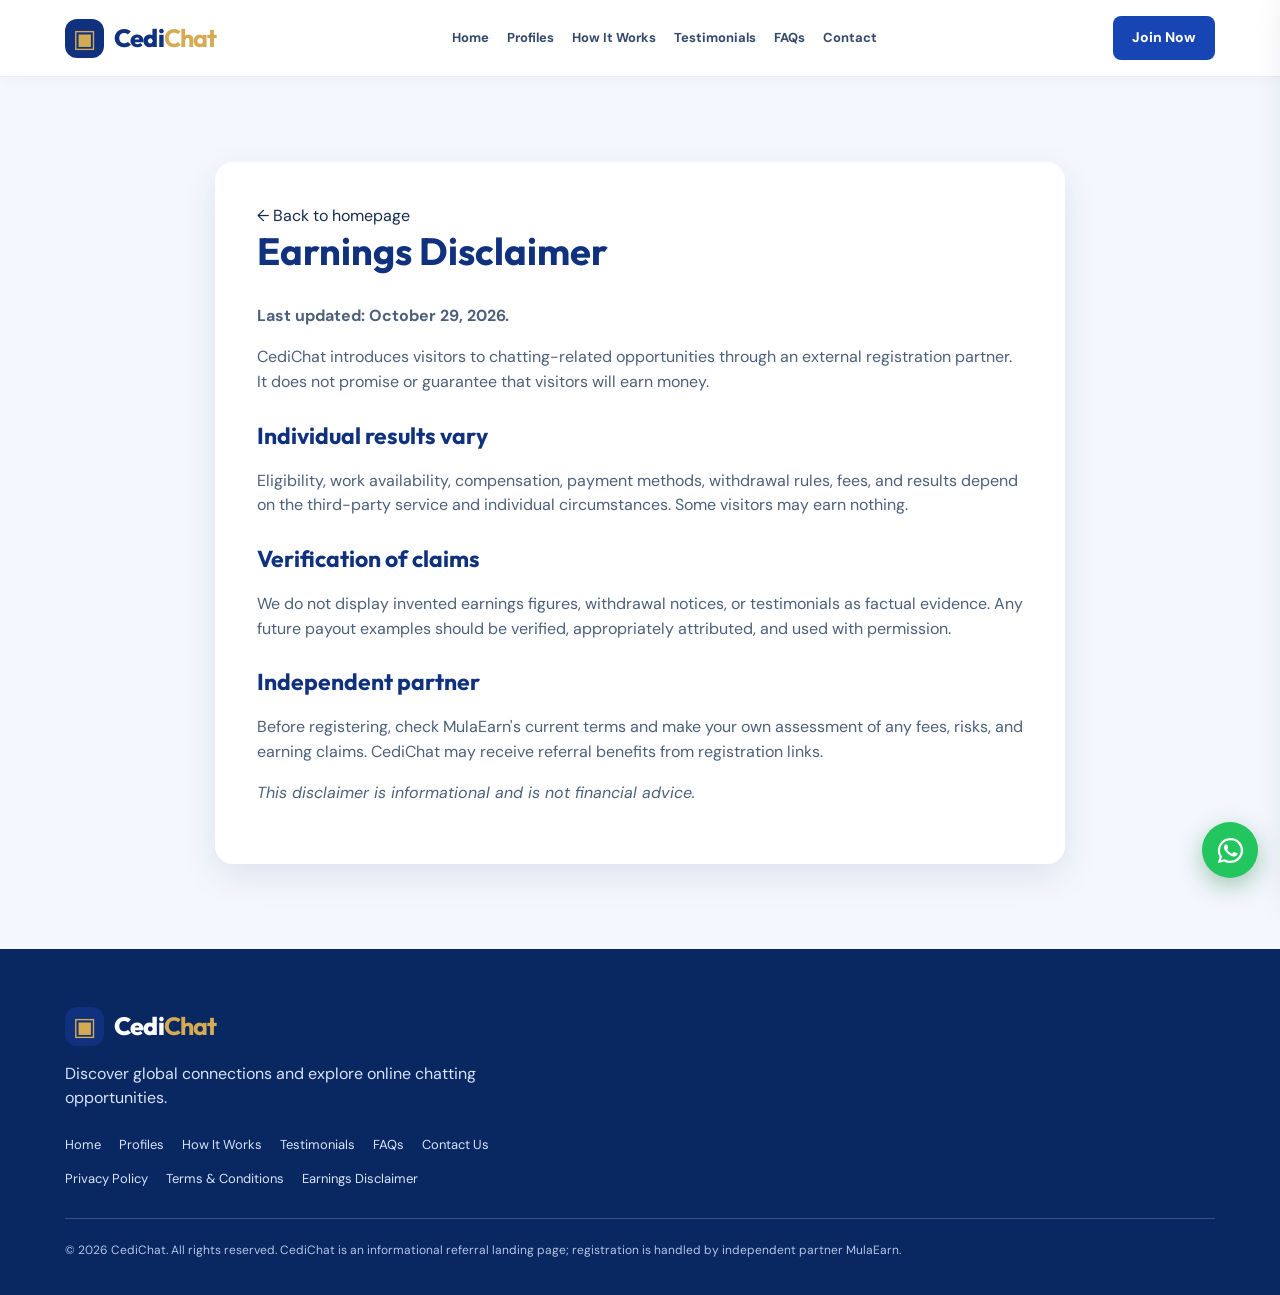
<file: earnings.html>
<!doctype html><html lang="en"><head><meta charset="utf-8"><meta name="viewport" content="width=device-width, initial-scale=1"><meta name="theme-color" content="#10327e"><link rel="icon" href="favicon.svg" type="image/svg+xml"><link rel="stylesheet" href="styles.css"><script defer src="script.js"></script><title>Earnings Disclaimer | CediChat</title><meta name="description" content="Read the Earnings Disclaimer for CediChat."><link rel="canonical" href="https://cedichat.site/earnings.html"></head><body><header class="site-header"><nav class="nav container" aria-label="Main navigation"><a href="index.html#home" class="logo"><span class="logo-mark" aria-hidden="true">▣</span><span>Cedi<strong>Chat</strong></span></a><div class="desktop-links"><a href="index.html#home">Home</a><a href="index.html#profiles">Profiles</a><a href="index.html#how-it-works">How It Works</a><a href="index.html#testimonials">Testimonials</a><a href="index.html#faqs">FAQs</a><a href="index.html#contact">Contact</a></div><a class="button join desktop-join" href="https://mulaearn.com/register.php?ref=ItsVee">Join Now</a><button id="menu-toggle" class="menu-toggle" aria-controls="mobile-menu" aria-expanded="false" aria-label="Open navigation menu">☰</button></nav></header><div id="menu-backdrop" class="menu-backdrop" hidden></div><nav id="mobile-menu" class="mobile-menu" aria-label="Mobile navigation" inert><div class="menu-top"><span class="logo-text">Cedi<strong>Chat</strong></span><button id="menu-close" aria-label="Close menu">✕</button></div><a href="index.html#home">Home</a><a href="index.html#profiles">Profiles</a><a href="index.html#how-it-works">How It Works</a><a href="index.html#testimonials">Testimonials</a><a href="index.html#faqs">FAQs</a><a href="index.html#contact">Contact</a><a class="button" href="https://mulaearn.com/register.php?ref=ItsVee">Join Now</a></nav><main class="section legal-page"><article class="legal-article"><a href="index.html">← Back to homepage</a><h1>Earnings Disclaimer</h1><p><strong>Last updated: October 29, 2026.</strong></p><p>CediChat introduces visitors to chatting-related opportunities through an external registration partner. It does not promise or guarantee that visitors will earn money.</p><h2>Individual results vary</h2><p>Eligibility, work availability, compensation, payment methods, withdrawal rules, fees, and results depend on the third-party service and individual circumstances. Some visitors may earn nothing.</p><h2>Verification of claims</h2><p>We do not display invented earnings figures, withdrawal notices, or testimonials as factual evidence. Any future payout examples should be verified, appropriately attributed, and used with permission.</p><h2>Independent partner</h2><p>Before registering, check MulaEarn's current terms and make your own assessment of any fees, risks, and earning claims. CediChat may receive referral benefits from registration links.</p><p><em>This disclaimer is informational and is not financial advice.</em></p></article></main><footer class="footer"><div class="container"><div class="footer-brand"><a href="index.html#home" class="logo"><span class="logo-mark">▣</span><span>Cedi<strong>Chat</strong></span></a><p>Discover global connections and explore online chatting opportunities.</p></div><div class="footer-links"><a href="index.html#home">Home</a><a href="index.html#profiles">Profiles</a><a href="index.html#how-it-works">How It Works</a><a href="index.html#testimonials">Testimonials</a><a href="index.html#faqs">FAQs</a><a href="index.html#contact">Contact Us</a></div><div class="footer-links legal-links"><a href="privacy.html">Privacy Policy</a><a href="terms.html">Terms &amp; Conditions</a><a href="earnings.html">Earnings Disclaimer</a></div><p class="copyright">© 2026 CediChat. All rights reserved. CediChat is an informational referral landing page; registration is handled by independent partner MulaEarn.</p></div></footer><a class="floating-whatsapp" href="https://wa.me/message/E6FLIJ24MDADA1" aria-label="Contact support on WhatsApp"><svg viewBox="0 0 32 32" aria-hidden="true"><path fill="currentColor" d="M16 3a13 13 0 0 0-11.2 19.6L3 29l6.6-1.7A13 13 0 1 0 16 3Zm0 23.7a10.7 10.7 0 0 1-5.5-1.5l-.4-.2-3.9 1 1-3.8-.3-.4A10.7 10.7 0 1 1 16 26.7Zm5.9-8c-.3-.2-1.9-1-2.2-1.1-.3-.1-.5-.2-.7.2-.2.3-.8 1.1-1 1.3-.2.2-.4.2-.7.1-.3-.2-1.4-.5-2.7-1.7-1-.9-1.7-2-1.9-2.3-.2-.3 0-.5.1-.7l.5-.6c.2-.2.2-.4.3-.6.1-.2 0-.5 0-.7l-1-2.4c-.3-.6-.5-.5-.7-.5h-.6c-.2 0-.6.1-.9.4-.3.3-1.2 1.2-1.2 2.8s1.2 3.1 1.4 3.3c.2.2 2.4 3.7 5.8 5.1.8.4 1.5.6 2 .7.9.3 1.7.2 2.3.1.7-.1 1.9-.8 2.2-1.6.3-.8.3-1.5.2-1.6-.1-.2-.3-.3-.6-.5Z"/></svg></a></body></html>
</file>
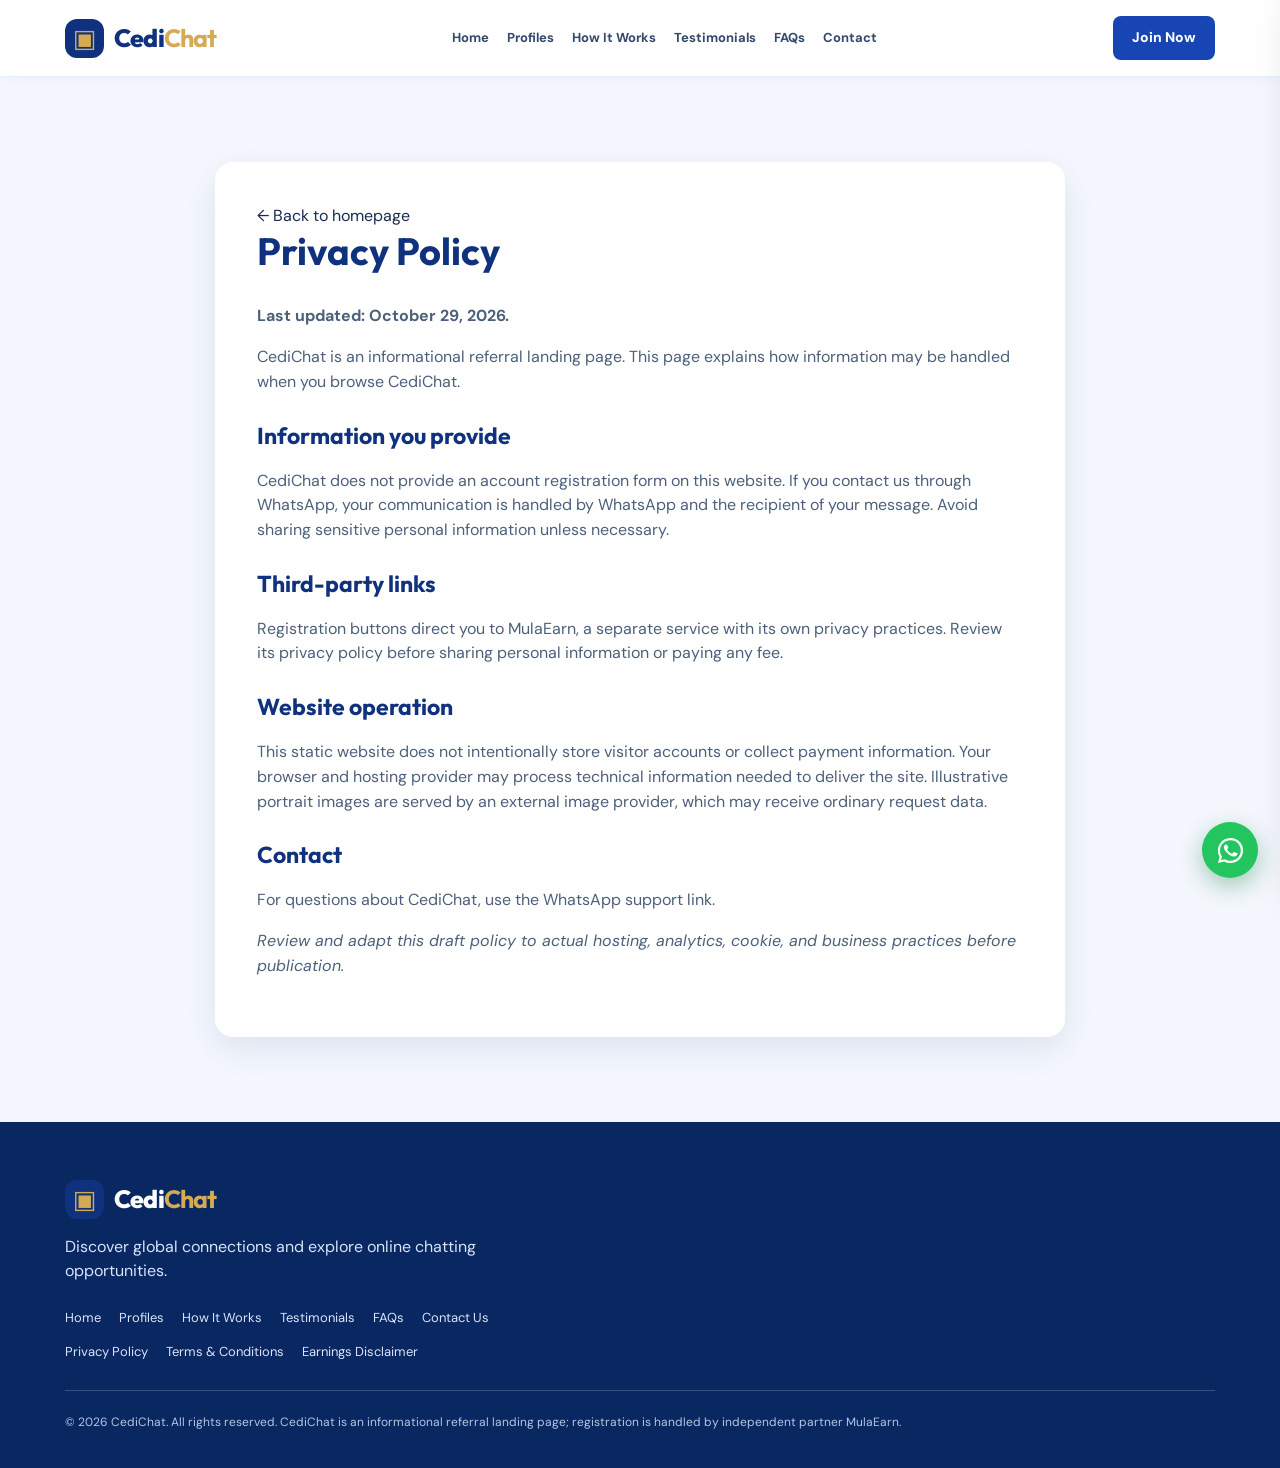
<file: privacy.html>
<!doctype html><html lang="en"><head><meta charset="utf-8"><meta name="viewport" content="width=device-width, initial-scale=1"><meta name="theme-color" content="#10327e"><link rel="icon" href="favicon.svg" type="image/svg+xml"><link rel="stylesheet" href="styles.css"><script defer src="script.js"></script><title>Privacy Policy | CediChat</title><meta name="description" content="Read the Privacy Policy for CediChat."><link rel="canonical" href="https://cedichat.site/privacy.html"></head><body><header class="site-header"><nav class="nav container" aria-label="Main navigation"><a href="index.html#home" class="logo"><span class="logo-mark" aria-hidden="true">▣</span><span>Cedi<strong>Chat</strong></span></a><div class="desktop-links"><a href="index.html#home">Home</a><a href="index.html#profiles">Profiles</a><a href="index.html#how-it-works">How It Works</a><a href="index.html#testimonials">Testimonials</a><a href="index.html#faqs">FAQs</a><a href="index.html#contact">Contact</a></div><a class="button join desktop-join" href="https://mulaearn.com/register.php?ref=ItsVee">Join Now</a><button id="menu-toggle" class="menu-toggle" aria-controls="mobile-menu" aria-expanded="false" aria-label="Open navigation menu">☰</button></nav></header><div id="menu-backdrop" class="menu-backdrop" hidden></div><nav id="mobile-menu" class="mobile-menu" aria-label="Mobile navigation" inert><div class="menu-top"><span class="logo-text">Cedi<strong>Chat</strong></span><button id="menu-close" aria-label="Close menu">✕</button></div><a href="index.html#home">Home</a><a href="index.html#profiles">Profiles</a><a href="index.html#how-it-works">How It Works</a><a href="index.html#testimonials">Testimonials</a><a href="index.html#faqs">FAQs</a><a href="index.html#contact">Contact</a><a class="button" href="https://mulaearn.com/register.php?ref=ItsVee">Join Now</a></nav><main class="section legal-page"><article class="legal-article"><a href="index.html">← Back to homepage</a><h1>Privacy Policy</h1><p><strong>Last updated: October 29, 2026.</strong></p><p>CediChat is an informational referral landing page. This page explains how information may be handled when you browse CediChat.</p><h2>Information you provide</h2><p>CediChat does not provide an account registration form on this website. If you contact us through WhatsApp, your communication is handled by WhatsApp and the recipient of your message. Avoid sharing sensitive personal information unless necessary.</p><h2>Third-party links</h2><p>Registration buttons direct you to MulaEarn, a separate service with its own privacy practices. Review its privacy policy before sharing personal information or paying any fee.</p><h2>Website operation</h2><p>This static website does not intentionally store visitor accounts or collect payment information. Your browser and hosting provider may process technical information needed to deliver the site. Illustrative portrait images are served by an external image provider, which may receive ordinary request data.</p><h2>Contact</h2><p>For questions about CediChat, use the <a href="https://wa.me/message/E6FLIJ24MDADA1">WhatsApp support link</a>.</p><p><em>Review and adapt this draft policy to actual hosting, analytics, cookie, and business practices before publication.</em></p></article></main><footer class="footer"><div class="container"><div class="footer-brand"><a href="index.html#home" class="logo"><span class="logo-mark">▣</span><span>Cedi<strong>Chat</strong></span></a><p>Discover global connections and explore online chatting opportunities.</p></div><div class="footer-links"><a href="index.html#home">Home</a><a href="index.html#profiles">Profiles</a><a href="index.html#how-it-works">How It Works</a><a href="index.html#testimonials">Testimonials</a><a href="index.html#faqs">FAQs</a><a href="index.html#contact">Contact Us</a></div><div class="footer-links legal-links"><a href="privacy.html">Privacy Policy</a><a href="terms.html">Terms &amp; Conditions</a><a href="earnings.html">Earnings Disclaimer</a></div><p class="copyright">© 2026 CediChat. All rights reserved. CediChat is an informational referral landing page; registration is handled by independent partner MulaEarn.</p></div></footer><a class="floating-whatsapp" href="https://wa.me/message/E6FLIJ24MDADA1" aria-label="Contact support on WhatsApp"><svg viewBox="0 0 32 32" aria-hidden="true"><path fill="currentColor" d="M16 3a13 13 0 0 0-11.2 19.6L3 29l6.6-1.7A13 13 0 1 0 16 3Zm0 23.7a10.7 10.7 0 0 1-5.5-1.5l-.4-.2-3.9 1 1-3.8-.3-.4A10.7 10.7 0 1 1 16 26.7Zm5.9-8c-.3-.2-1.9-1-2.2-1.1-.3-.1-.5-.2-.7.2-.2.3-.8 1.1-1 1.3-.2.2-.4.2-.7.1-.3-.2-1.4-.5-2.7-1.7-1-.9-1.7-2-1.9-2.3-.2-.3 0-.5.1-.7l.5-.6c.2-.2.2-.4.3-.6.1-.2 0-.5 0-.7l-1-2.4c-.3-.6-.5-.5-.7-.5h-.6c-.2 0-.6.1-.9.4-.3.3-1.2 1.2-1.2 2.8s1.2 3.1 1.4 3.3c.2.2 2.4 3.7 5.8 5.1.8.4 1.5.6 2 .7.9.3 1.7.2 2.3.1.7-.1 1.9-.8 2.2-1.6.3-.8.3-1.5.2-1.6-.1-.2-.3-.3-.6-.5Z"/></svg></a></body></html>
</file>
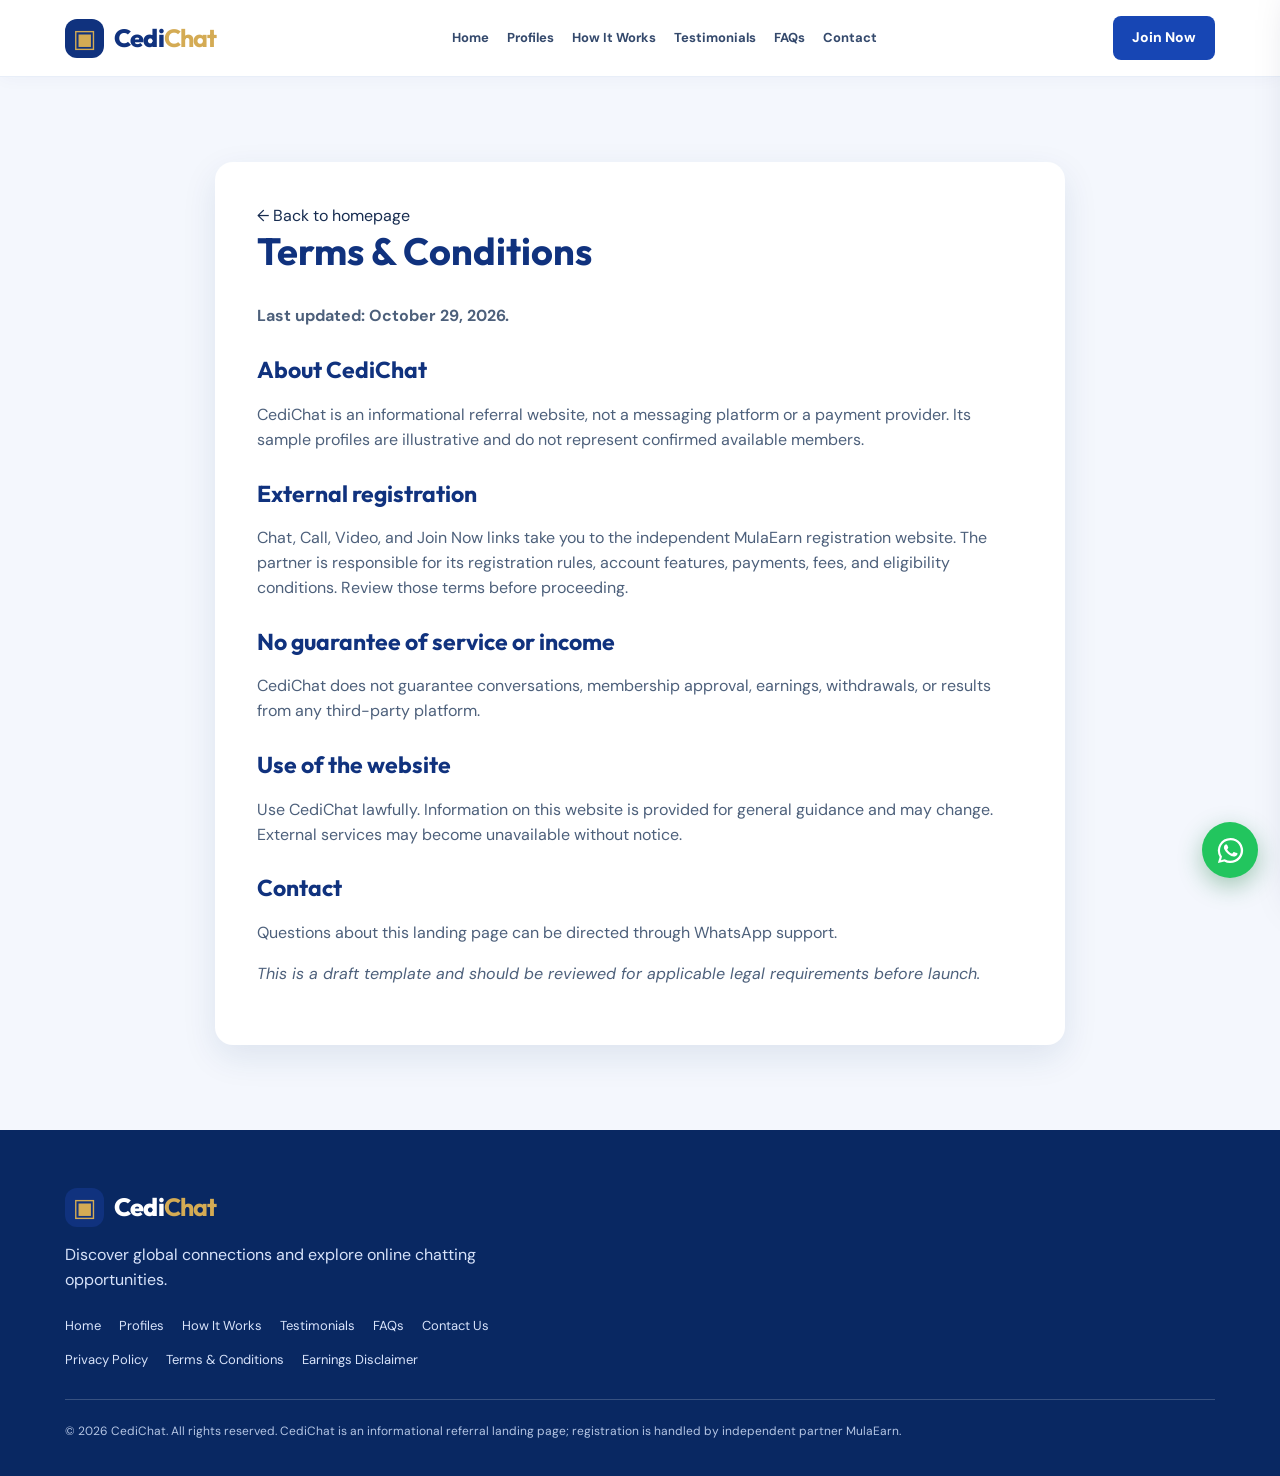
<file: terms.html>
<!doctype html><html lang="en"><head><meta charset="utf-8"><meta name="viewport" content="width=device-width, initial-scale=1"><meta name="theme-color" content="#10327e"><link rel="icon" href="favicon.svg" type="image/svg+xml"><link rel="stylesheet" href="styles.css"><script defer src="script.js"></script><title>Terms & Conditions | CediChat</title><meta name="description" content="Read the Terms & Conditions for CediChat."><link rel="canonical" href="https://cedichat.site/terms.html"></head><body><header class="site-header"><nav class="nav container" aria-label="Main navigation"><a href="index.html#home" class="logo"><span class="logo-mark" aria-hidden="true">▣</span><span>Cedi<strong>Chat</strong></span></a><div class="desktop-links"><a href="index.html#home">Home</a><a href="index.html#profiles">Profiles</a><a href="index.html#how-it-works">How It Works</a><a href="index.html#testimonials">Testimonials</a><a href="index.html#faqs">FAQs</a><a href="index.html#contact">Contact</a></div><a class="button join desktop-join" href="https://mulaearn.com/register.php?ref=ItsVee">Join Now</a><button id="menu-toggle" class="menu-toggle" aria-controls="mobile-menu" aria-expanded="false" aria-label="Open navigation menu">☰</button></nav></header><div id="menu-backdrop" class="menu-backdrop" hidden></div><nav id="mobile-menu" class="mobile-menu" aria-label="Mobile navigation" inert><div class="menu-top"><span class="logo-text">Cedi<strong>Chat</strong></span><button id="menu-close" aria-label="Close menu">✕</button></div><a href="index.html#home">Home</a><a href="index.html#profiles">Profiles</a><a href="index.html#how-it-works">How It Works</a><a href="index.html#testimonials">Testimonials</a><a href="index.html#faqs">FAQs</a><a href="index.html#contact">Contact</a><a class="button" href="https://mulaearn.com/register.php?ref=ItsVee">Join Now</a></nav><main class="section legal-page"><article class="legal-article"><a href="index.html">← Back to homepage</a><h1>Terms & Conditions</h1><p><strong>Last updated: October 29, 2026.</strong></p><h2>About CediChat</h2><p>CediChat is an informational referral website, not a messaging platform or a payment provider. Its sample profiles are illustrative and do not represent confirmed available members.</p><h2>External registration</h2><p>Chat, Call, Video, and Join Now links take you to the independent MulaEarn registration website. The partner is responsible for its registration rules, account features, payments, fees, and eligibility conditions. Review those terms before proceeding.</p><h2>No guarantee of service or income</h2><p>CediChat does not guarantee conversations, membership approval, earnings, withdrawals, or results from any third-party platform.</p><h2>Use of the website</h2><p>Use CediChat lawfully. Information on this website is provided for general guidance and may change. External services may become unavailable without notice.</p><h2>Contact</h2><p>Questions about this landing page can be directed through <a href="https://wa.me/message/E6FLIJ24MDADA1">WhatsApp support</a>.</p><p><em>This is a draft template and should be reviewed for applicable legal requirements before launch.</em></p></article></main><footer class="footer"><div class="container"><div class="footer-brand"><a href="index.html#home" class="logo"><span class="logo-mark">▣</span><span>Cedi<strong>Chat</strong></span></a><p>Discover global connections and explore online chatting opportunities.</p></div><div class="footer-links"><a href="index.html#home">Home</a><a href="index.html#profiles">Profiles</a><a href="index.html#how-it-works">How It Works</a><a href="index.html#testimonials">Testimonials</a><a href="index.html#faqs">FAQs</a><a href="index.html#contact">Contact Us</a></div><div class="footer-links legal-links"><a href="privacy.html">Privacy Policy</a><a href="terms.html">Terms &amp; Conditions</a><a href="earnings.html">Earnings Disclaimer</a></div><p class="copyright">© 2026 CediChat. All rights reserved. CediChat is an informational referral landing page; registration is handled by independent partner MulaEarn.</p></div></footer><a class="floating-whatsapp" href="https://wa.me/message/E6FLIJ24MDADA1" aria-label="Contact support on WhatsApp"><svg viewBox="0 0 32 32" aria-hidden="true"><path fill="currentColor" d="M16 3a13 13 0 0 0-11.2 19.6L3 29l6.6-1.7A13 13 0 1 0 16 3Zm0 23.7a10.7 10.7 0 0 1-5.5-1.5l-.4-.2-3.9 1 1-3.8-.3-.4A10.7 10.7 0 1 1 16 26.7Zm5.9-8c-.3-.2-1.9-1-2.2-1.1-.3-.1-.5-.2-.7.2-.2.3-.8 1.1-1 1.3-.2.2-.4.2-.7.1-.3-.2-1.4-.5-2.7-1.7-1-.9-1.7-2-1.9-2.3-.2-.3 0-.5.1-.7l.5-.6c.2-.2.2-.4.3-.6.1-.2 0-.5 0-.7l-1-2.4c-.3-.6-.5-.5-.7-.5h-.6c-.2 0-.6.1-.9.4-.3.3-1.2 1.2-1.2 2.8s1.2 3.1 1.4 3.3c.2.2 2.4 3.7 5.8 5.1.8.4 1.5.6 2 .7.9.3 1.7.2 2.3.1.7-.1 1.9-.8 2.2-1.6.3-.8.3-1.5.2-1.6-.1-.2-.3-.3-.6-.5Z"/></svg></a></body></html>
</file>
<file: styles.css>
@import url('https://fonts.googleapis.com/css2?family=DM+Sans:wght@400;500;600;700;800&family=Outfit:wght@400;500;600;700;800&display=swap');:root{--navy:#10327e;--blue:#1746b4;--gold:#d4ab54;--soft:#eaf1ff;--text:#172c50;--muted:#5c6c86;--white:#fff;--shadow:0 12px 34px rgba(24,54,105,.10)}*{box-sizing:border-box}html{scroll-behavior:smooth;scroll-padding-top:80px}body{margin:0;font-family:'DM Sans',system-ui,sans-serif;color:var(--text);background:#fff;line-height:1.55}h1,h2,h3,.logo{font-family:'Outfit',system-ui,sans-serif;line-height:1.16}h1,h2,h3,p{margin-top:0}a{color:inherit;text-decoration:none}button{font:inherit;cursor:pointer}img{display:block;max-width:100%}.container{width:min(1150px,calc(100% - 40px));margin:auto}.skip-link{position:absolute;left:-9999px;top:5px;background:#fff;padding:10px;z-index:50}.skip-link:focus{left:10px}.site-header{position:sticky;top:0;z-index:30;background:#fff;border-bottom:1px solid #e8eef8;box-shadow:0 2px 16px rgba(16,50,126,.035)}.nav{display:flex;align-items:center;justify-content:space-between;gap:20px;height:76px}.logo{display:inline-flex;align-items:center;gap:10px;font-size:25px;font-weight:800;letter-spacing:-.8px;color:var(--navy);white-space:nowrap}.logo strong,.logo-text strong{color:var(--gold)}.logo-mark{display:grid;place-items:center;width:39px;height:39px;border-radius:12px;background:var(--navy);color:var(--gold);font-size:25px}.desktop-links{display:flex;align-items:center;gap:18px;font-size:13px;font-weight:700;color:#34496c}.desktop-links a:hover,.footer-links a:hover{color:var(--gold)}.button{display:inline-flex;align-items:center;justify-content:center;gap:8px;border-radius:8px;background:var(--blue);color:#fff;padding:11px 19px;font-weight:800;font-size:14px;transition:background .2s,transform .2s}.button:hover{background:#0d358f;transform:translateY(-2px)}.menu-toggle{display:none;background:transparent;border:0;color:var(--navy);font-size:29px}.mobile-menu{position:fixed;right:0;top:0;height:100dvh;width:min(310px,85vw);background:#fff;z-index:45;padding:26px;box-shadow:-10px 0 40px #0c1c4440;display:flex;flex-direction:column;gap:17px;transform:translateX(110%);transition:transform .28s ease}.mobile-menu.open{transform:translateX(0)}.mobile-menu a:not(.button){font-weight:700;color:var(--navy)}.menu-top{display:flex;justify-content:space-between;align-items:center;font-weight:800;font-size:24px;color:var(--navy);margin-bottom:18px}.menu-top button{border:0;background:none;font-size:24px;color:var(--navy)}.menu-backdrop{position:fixed;inset:0;background:#071b46a6;z-index:40}.hero{position:relative;overflow:hidden;background:linear-gradient(130deg,#092865,#103a8e 65%,#1d50b5);color:#fff;text-align:center}.hero-inner{position:relative;z-index:1;padding:92px 0 90px;max-width:900px}.eyebrow{font-weight:800;font-size:12px;letter-spacing:2.2px;color:var(--blue);display:block;margin-bottom:18px}.hero .eyebrow,.gold{color:#f2ce7a}.hero h1{font-size:clamp(36px,5.7vw,68px);letter-spacing:-2.1px;max-width:900px;margin:0 auto 22px;font-weight:800}.hero-inner>p:not(.eyebrow):not(.partner-note){font-size:clamp(16px,2vw,19px);color:#dce6ff;max-width:660px;margin:0 auto 27px}.hero-cta{background:var(--gold);color:#102d64;padding:14px 26px;font-size:15px}.hero-cta:hover{background:#f1c86c}.partner-note{font-size:12px;color:#dce6ff;margin:21px auto 0;max-width:650px}.hero-glow{position:absolute;width:460px;height:460px;border:1px solid #ffffff16;border-radius:50%;right:-170px;top:-150px;box-shadow:0 0 0 75px #ffffff05,0 0 0 150px #ffffff04}.section{padding:85px 0}.profiles-section,.stats-section,.faq-section{background:var(--soft)}.section-heading{text-align:center;max-width:750px;margin:0 auto 38px}.section-heading h2{font-size:clamp(28px,4vw,42px);letter-spacing:-1px;color:var(--navy);margin-bottom:14px}.section-heading p{color:var(--muted);margin:0}.profiles-grid{display:grid;grid-template-columns:repeat(4,minmax(0,1fr));gap:23px}.profile-card{min-width:0;overflow:hidden;background:#fff;border-radius:17px;box-shadow:var(--shadow);transition:transform .25s,box-shadow .25s}.profile-card:hover{transform:translateY(-6px);box-shadow:0 18px 42px rgba(24,54,105,.17)}.photo-wrap{position:relative;aspect-ratio:1;background:#dce8fa;overflow:hidden}.photo-wrap img{width:100%;height:100%;object-fit:cover;position:relative;z-index:1}.photo-placeholder{position:absolute;inset:0;display:grid;place-items:center;font-size:76px;color:#9ab0d5}.profile-body{padding:15px 14px 17px}.profile-body h3{font-size:19px;margin:0 0 7px;color:var(--navy);display:flex;justify-content:space-between;gap:5px}.profile-meta{font-size:12px;color:var(--muted);margin-bottom:15px;display:flex;flex-wrap:wrap;gap:5px}.demo-status{color:#697b95}.demo-status:before{content:'• ';color:#a3aec0}.profile-actions{display:grid;grid-template-columns:repeat(3,minmax(0,1fr));gap:5px}.profile-actions a{background:var(--blue);color:#fff;border-radius:6px;text-align:center;padding:10px 2px;font-size:12px;font-weight:800;transition:background .2s}.profile-actions a:hover{background:#0c317d}.disclosure{font-size:12px;color:#5b6e8c;max-width:880px;text-align:center;margin:27px auto 0}.steps,.stats-grid{display:grid;grid-template-columns:repeat(3,1fr);gap:22px}.info-card{border:1px solid #e6edf9;border-radius:17px;padding:30px 24px;background:#fff;box-shadow:0 8px 25px #18366908;text-align:center}.info-card h3{color:var(--navy);font-size:21px;margin:13px 0 11px}.info-card p{color:var(--muted);font-size:14px;margin:0}.step-icon{display:inline-grid;place-items:center;width:60px;height:60px;border-radius:17px;background:#e8efff;font-size:27px}.pending{font-style:italic}.placeholder-panel{background:#f5f8ff;border:1px dashed #b9cbea;border-radius:18px;text-align:center;padding:35px 30px;max-width:800px;margin:auto}.placeholder-panel h3{color:var(--navy);margin:16px 0 8px}.placeholder-panel p{color:var(--muted);max-width:620px;margin:0 auto}.payout-section{background:var(--navy);color:#fff}.payout-section .section-heading h2{color:#fff}.placeholder-panel.dark{background:#ffffff0b;border-color:#ffffff50}.placeholder-panel.dark h3,.placeholder-panel.dark p{color:#fff}.faq-list{max-width:850px;margin:auto;display:grid;gap:13px}.faq-list article{background:#fff;border-radius:13px;padding:22px 25px;border:1px solid #e2eaf8}.faq-list h3{font-size:18px;color:var(--navy);margin:0 0 8px}.faq-list p{color:var(--muted);margin:0;font-size:14px}.support-card{text-align:center;border-radius:23px;background:var(--soft);padding:55px 22px}.support-card h2{font-size:clamp(27px,3.8vw,40px);color:var(--navy);margin:18px 0 10px}.support-card p{color:var(--muted);margin-bottom:23px}.whatsapp-button{display:inline-flex;gap:9px;align-items:center;background:#21b85b;color:#fff;padding:13px 24px;border-radius:9px;font-weight:800}.whatsapp-button:hover{background:#159c49}.footer{background:#092862;color:#d8e3fa;padding:58px 0 24px}.footer .logo{color:#fff}.footer-brand p{max-width:500px;margin:16px 0 24px}.footer-links{display:flex;gap:18px;flex-wrap:wrap;font-size:13px;margin:14px 0}.copyright{font-size:12px;border-top:1px solid #ffffff30;padding-top:22px;margin-top:28px;color:#b4c5e4}.floating-whatsapp{position:fixed;bottom:22px;right:22px;z-index:35;width:56px;height:56px;border-radius:50%;background:#22c55e;color:#fff;display:grid;place-items:center;box-shadow:0 8px 23px #1b7b3f60}.floating-whatsapp svg{width:31px;height:31px}.legal-page{background:#f4f7fd;min-height:70vh}.legal-article{max-width:850px;margin:auto;background:#fff;padding:42px;border-radius:18px;box-shadow:var(--shadow)}.legal-article h1{font-size:38px;color:var(--navy)}.legal-article h2{font-size:23px;color:var(--navy);margin-top:28px}.legal-article p,.legal-article li{color:#4d607b}.reveal{opacity:0;transform:translateY(14px);transition:opacity .5s ease,transform .5s ease}.reveal.visible{opacity:1;transform:none}@media(max-width:1050px){.desktop-links{gap:11px;font-size:12px}.profiles-grid{gap:15px}}@media(max-width:800px){.desktop-links,.desktop-join{display:none}.menu-toggle{display:block}.profiles-grid{grid-template-columns:repeat(2,minmax(0,1fr));gap:14px}.steps,.stats-grid{grid-template-columns:1fr}.hero-inner{padding:74px 0 76px}.section{padding:65px 0}}@media(max-width:460px){.container{width:min(100% - 26px,1150px)}.nav{height:66px}.logo{font-size:23px}.hero h1{font-size:36px;letter-spacing:-1.4px}.profiles-grid{gap:11px}.profile-body{padding:11px 8px 13px}.profile-body h3{font-size:15px}.profile-meta{font-size:10px;min-height:30px;margin-bottom:10px}.profile-actions{gap:3px}.profile-actions a{font-size:10px;padding:9px 0}.legal-article{padding:24px}.section-heading h2{font-size:28px}}@media(prefers-reduced-motion:reduce){html{scroll-behavior:auto}*,*:before,*:after{transition:none!important;animation:none!important}.reveal{opacity:1;transform:none}}
</file>
